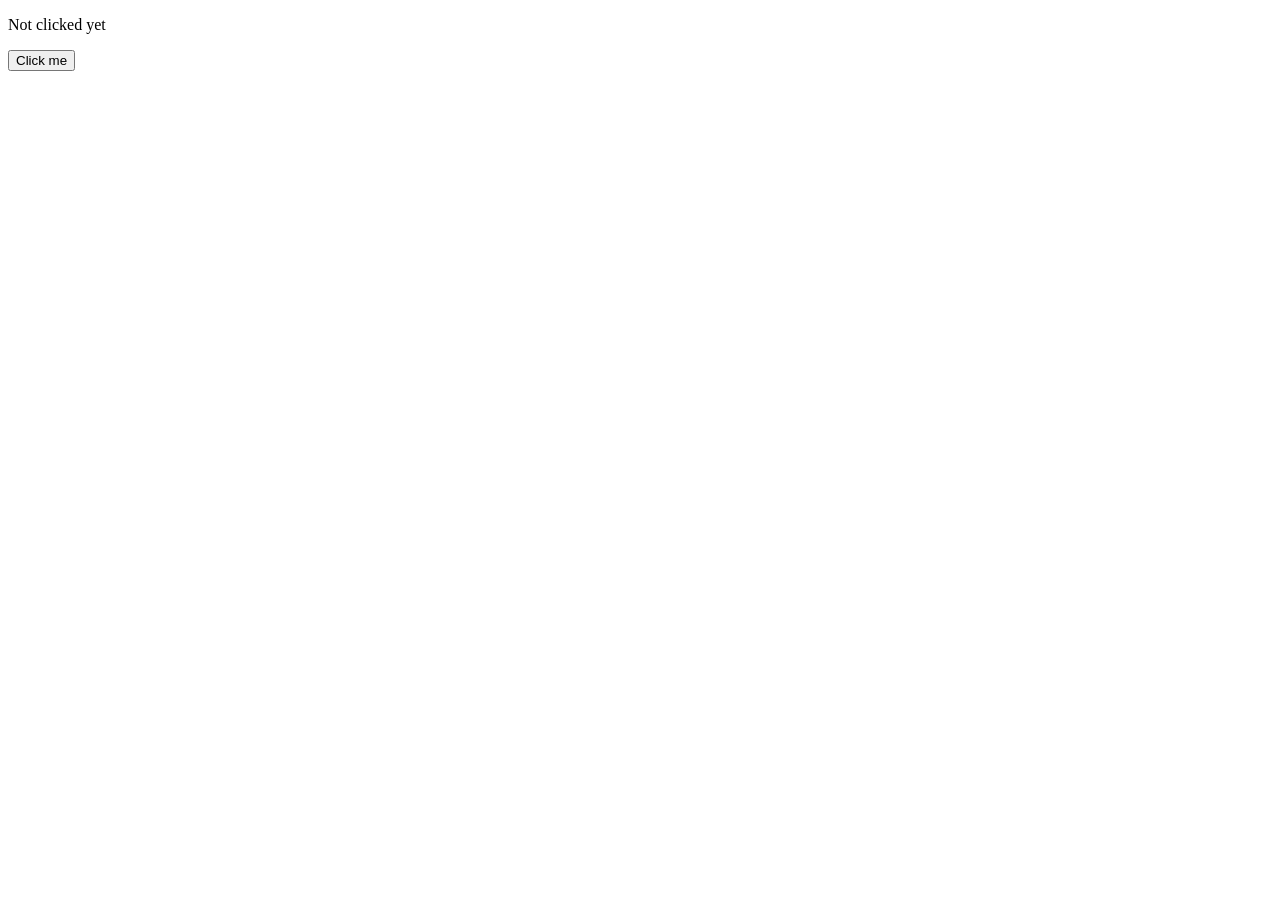
<file: click.html>
<!DOCTYPE html>
<html lang="en">
<head>
    <meta charset="UTF-8">
    <meta name="viewport" content="width=device-width, initial-scale=1.0">
    <title>Document</title>
</head>
<body>
        <p id="message">Not clicked yet</p>

    <button type="button" id="btn" onclick=" btnClicked() ">Click me</button>







    <script>


        


        function btnClicked() {


            document.getElementById('message').innerHTML = 'Button Clicked';


        }

    </script>
    
</body>
</html>
</file>
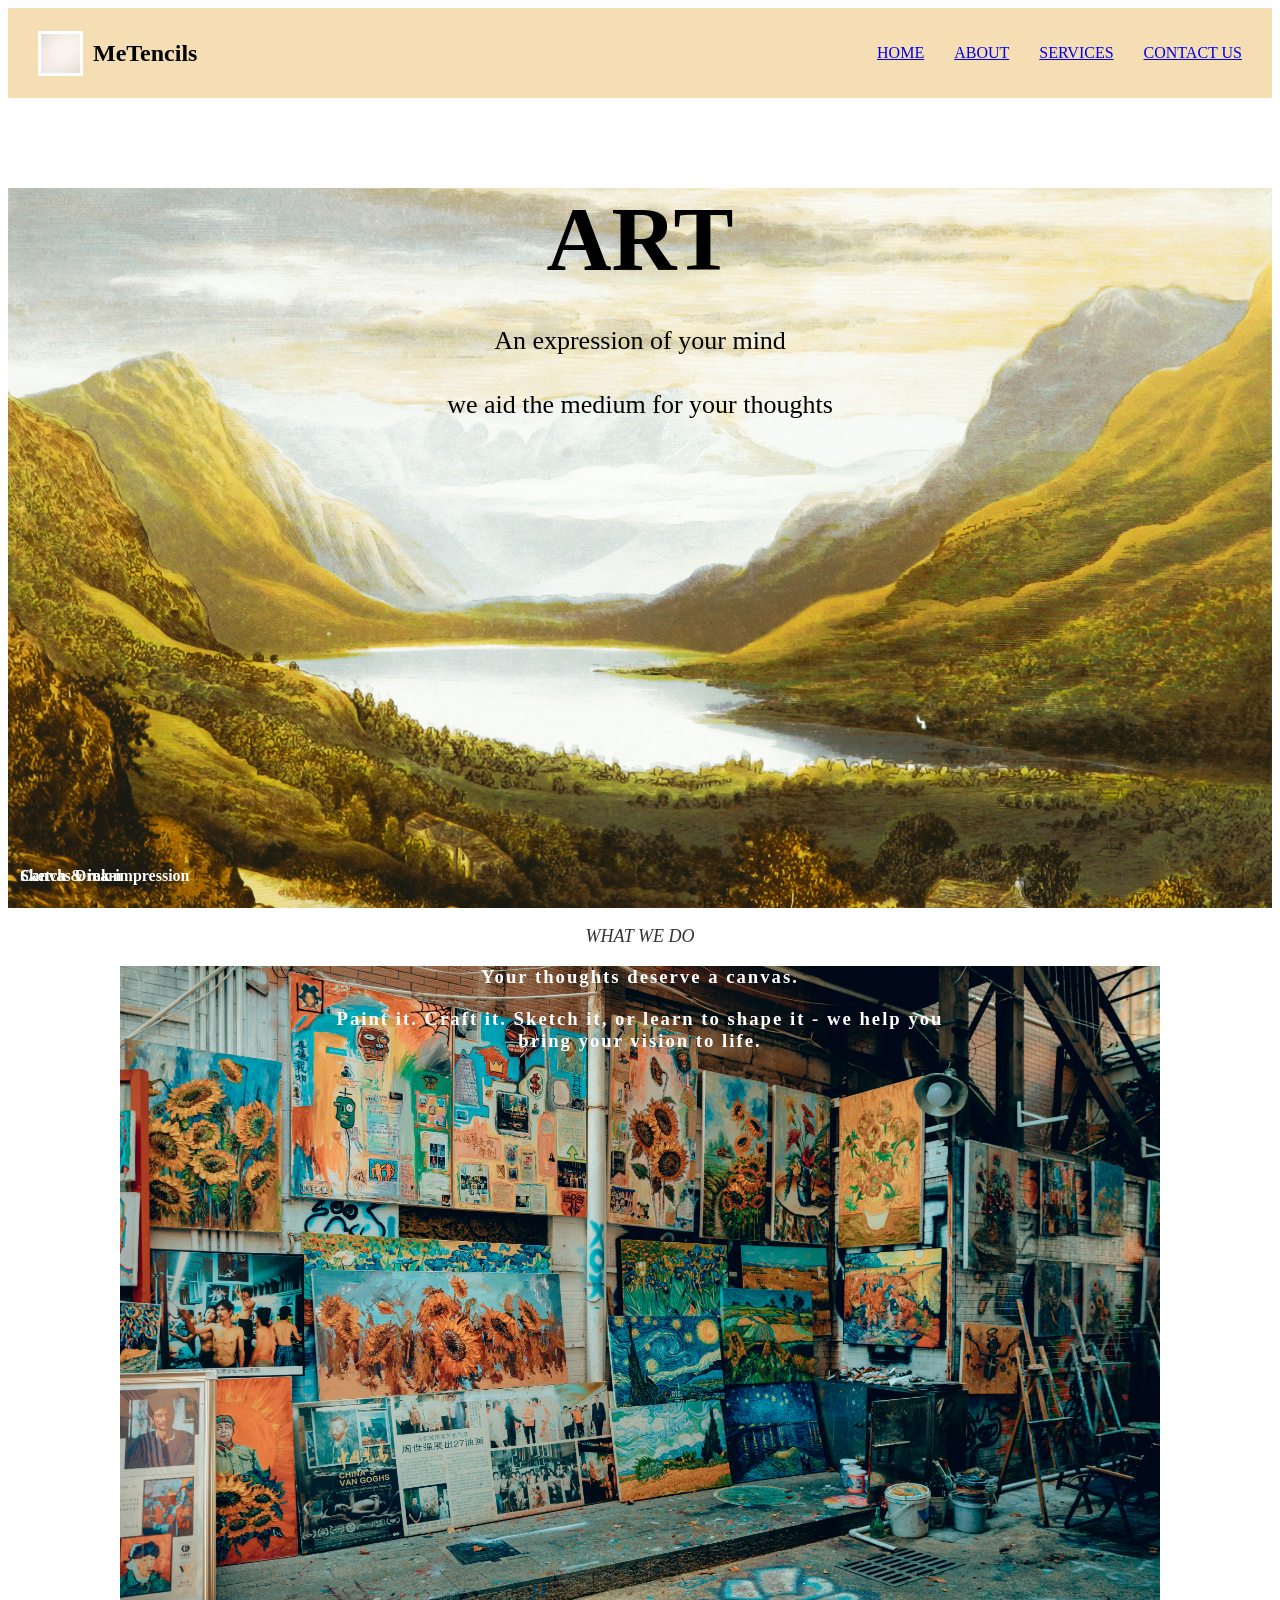
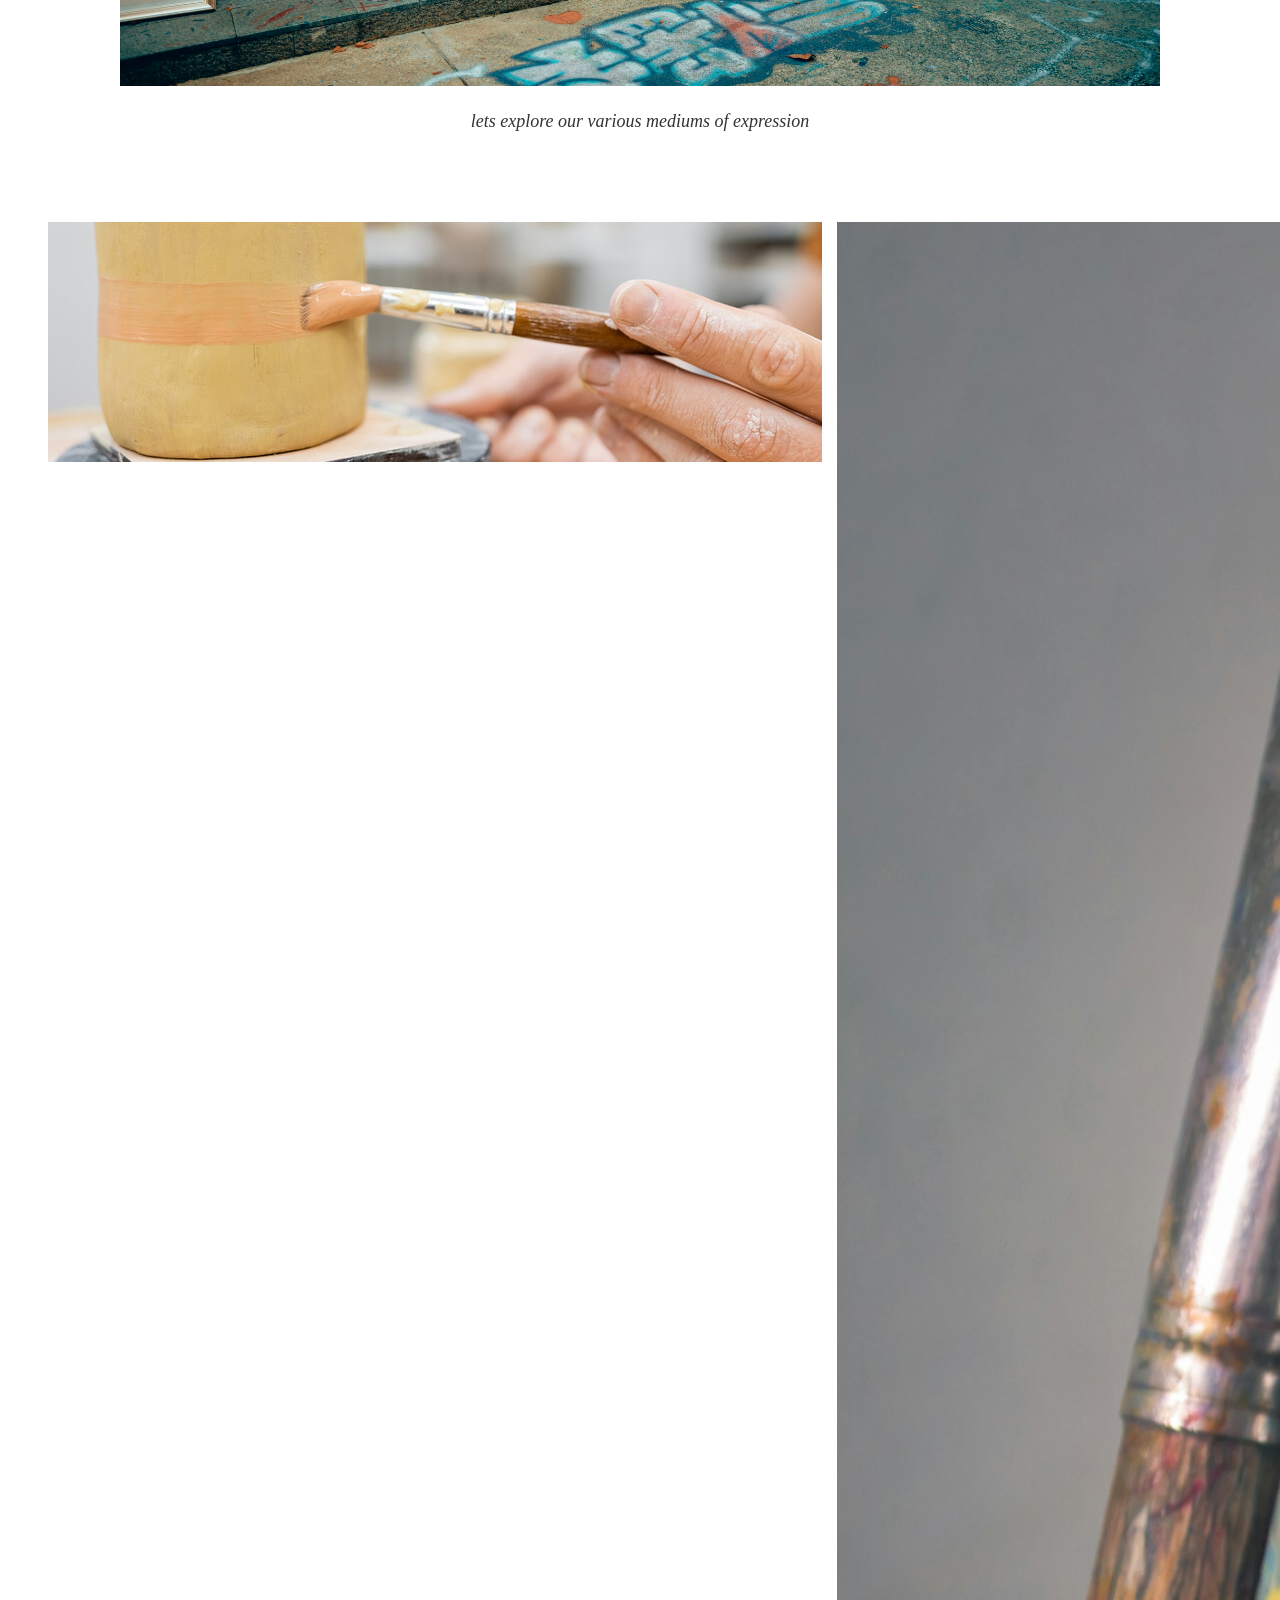
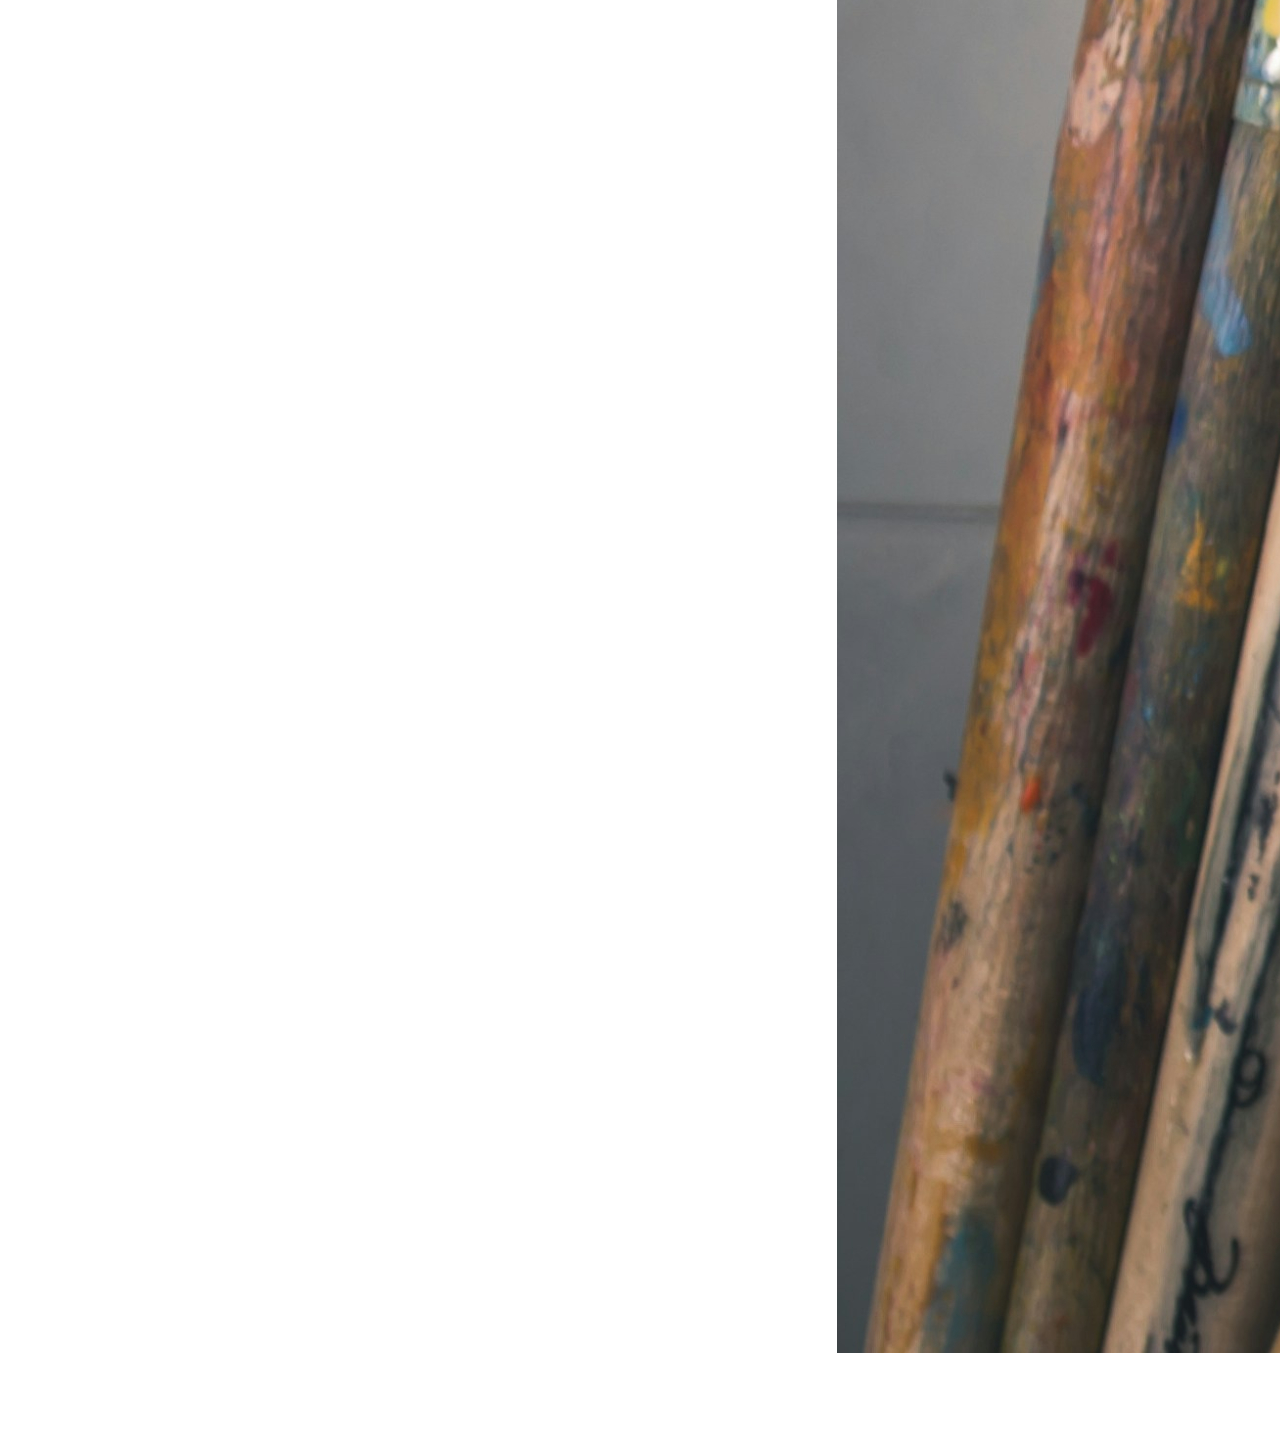
<file: test/test.html>
<!DOCTYPE html>
<html lang="en">

<head>
    <meta charset="UTF-8">
    <meta name="viewport" content="width=device-width, initial-scale=1.0">
    <title>Document</title>
    <link rel="stylesheet" href="test.css">
</head>

<body>
    <header>
        <div class="logo">
            <img src="images.jpeg" alt="company logo">
            <span>
                <h2>MeTencils</h2>
            </span>
        </div>

        <ul class="nav">
            <li><a href="#">HOME</a></li>
            <li><a href="#">ABOUT</a></li>
            <li><a href="#">SERVICES</a></li>
            <li><a href="#">CONTACT US</a></li>
        </ul>

    </header>
    <section class="hero">
        <h3>ART</h3>
        <h4>An expression of your mind</h4>
        <h4>we aid the medium for your thoughts</h4>

    </section>
    <p class="subtext">WHAT WE DO</p>

    <div>
        <section class="about">
            <h3>Your thoughts deserve a canvas.</h3>
            <h3>Paint it. Craft it. Sketch it, or learn to shape it - we help you 
            <br> bring your vision to life.</h3>
        </section>
        <p class="subtext" >lets explore our various mediums of expression</p>
    </div>

    <div>
        <section class="gallery">
            <div class="gallery-item large">
                <img src="e50a20d4906b863cd7957ea9dc09d7565d3d1eda.jpg" alt="Craft and Create">
                <div class="caption">Craft and Create</div>
            </div>

            <div class="gallery-item-small">
                <img src="926b2553133909520ed87ac717c7447787272a95.jpg" alt="Canvas dream">
                <div class="caption">Canvas Dream</div>
            </div>

            <div class="gallery-item-small">
                <img src="62265574f8a0f5b017dc448748372c5fe28f3bba.jpg" alt="sketch and ink-impression">
                <div class="caption">Sketch & ink-impression</div>
            </div>
        </section>
    </div>
    
    

    



</body>

</html>
</file>
<file: test/test.css>
header {
    display: flex;
    justify-content: space-between;
    align-items: center;
    padding: 15px 30px;
    background-color: wheat;
    height: 60px;
    gap: 20px;

}

.logo {
    display: flex;
    align-items: center;
    gap: 10px;
    


}

.logo img {
    width: 10px;
    height: fit-content;
    height: 45px;
    width: 45px;
}





.nav {

    list-style: none;
    display: flex;
    padding: 0;
    margin: 0;
    justify-content: space-between;
    align-items: center;
    font-size: medium;
    height: 60px;
    gap: 30px;
}

.hero {
    background-image: url(fbacaa5fa52df90bea69f69f4646d328cb01fecf.jpg);
    background-size: cover;
    background-position: center;
    height: 80vh;
    color: aliceblue;
    text-align: center;
    padding: 0 20px;
    
}
.hero h3{ 
    color: black;
    font-family: cursive;
    font-size: 90px;
    margin-bottom: 10px;



}

.hero h4{
    color: black;
    font-size: 26px;
    font-weight: 300;

}

.about { text-align: center;
    padding: 60px 0;
    max-width: 1000px;
    margin: 0 auto;

}

.about { background-image:url(9276150be1a6a37dd656eb59783ba9186bbfceb1.jpg) ;
    background-size: cover;
    background-position: center;
    height: 80vh;
    margin-bottom: 25px;
    padding: 0 20px;
    width: 1000px;
    object-fit: cover;
    
    
}

.about h3 {
   margin-bottom: 20px;
   letter-spacing: 2px;
   color: white;

}
.subtext {
    font-style: italic;
    color: #333;
    font-size: 40px;
    font-size: large;
    text-align: center;
}

.gallery { 
    max-width: 1200px;
    margin: 50px auto;
    display: grid;
    grid-template-columns: 2fr 1fr 1fr;
    gap: 15px;
    padding: 40px;
}

.gallery-item{
    position: relative;
}

.gallery-item-img {
    width: 10px;
    height: 10px;
    object-fit: cover;
    border-radius: 6px;
} 
.caption { position: absolute;
    bottom: 10px;
    left: 10px;
    color: white;
    font-weight: bold;
    padding: 5px 10px;
}
</file>
